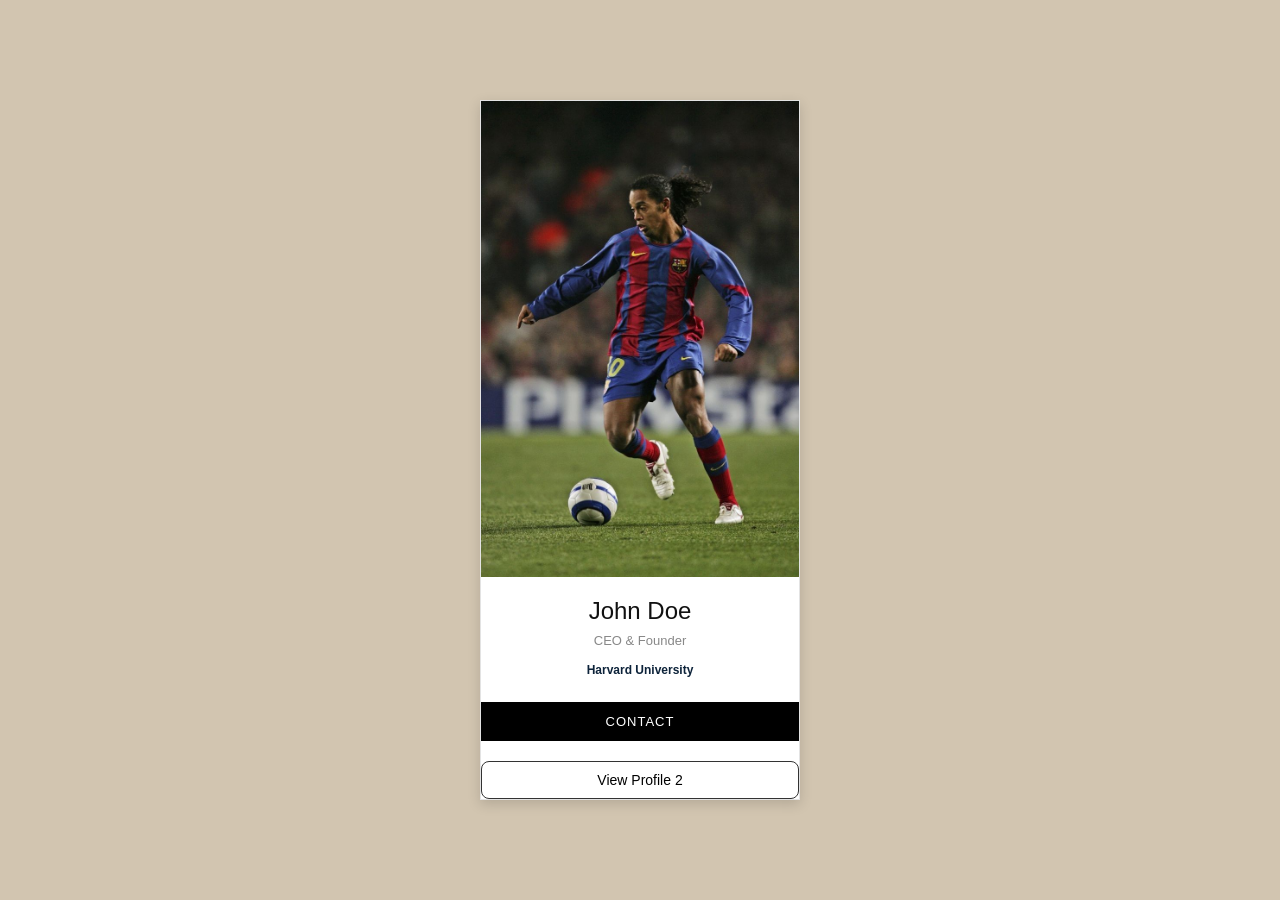
<file: profile1.html>
<!DOCTYPE html>
<html>
<head>
    <meta charset="UTF-8">
    <meta name="viewport" content="width=device-width, initial-scale=1.0">
    <title>Profile 1</title>
    <link rel="stylesheet" href="style.css">
</head>
<body>
    <div class="card">
        <img src="img/picture1.jpg" alt="cat">
        <h1 class="title">John Doe</h1>
        <p class="subtitle">CEO & Founder</p>
        <p class="university">Harvard University</p>
        <a href="#" class="contact">CONTACT</a>
        <a href="profile2.html" class="switch-profile">View Profile 2</a>
    </div>
</body>
</html>
</file>
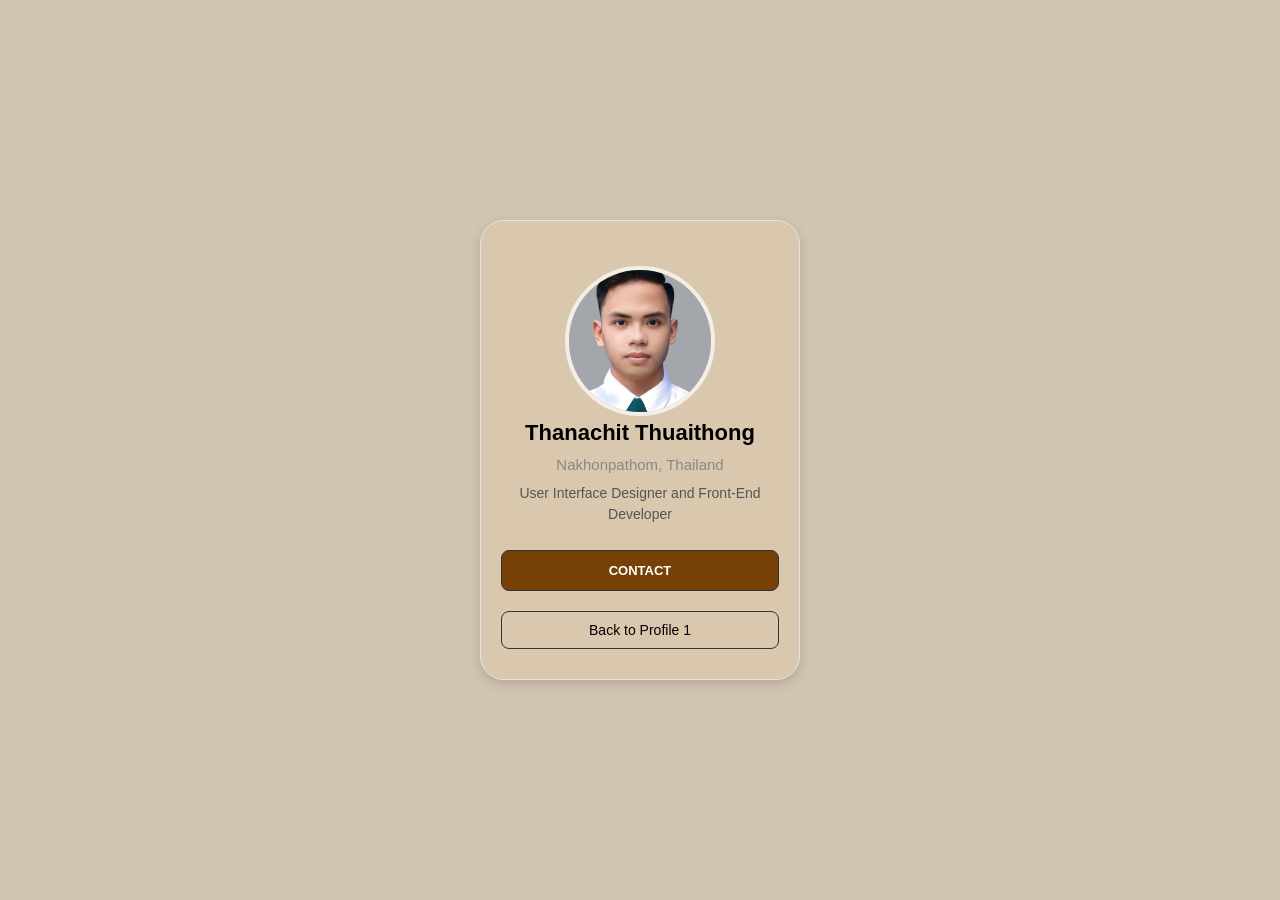
<file: profile2.html>
<!DOCTYPE html>
<html>
<head>
    <meta charset="UTF-8">
    <meta name="viewport" content="width=device-width, initial-scale=1.0">
    <title>Profile 2</title>
    <link rel="stylesheet" href="style.css">
</head>
<body>
    <div class="card-sec">
        <img class="img-sec" src="img/รูป นศศ. 1 310KB.jpg" alt="person">
        <h1 class="title-sec">Thanachit Thuaithong</h1>
        <p class="location-sec">Nakhonpathom, Thailand</p>
        <p class="desc-sec">User Interface Designer and Front-End Developer</p>
        <a href="#" class="btn-sec">CONTACT</a>
        <a href="profile1.html" class="switch-profile">Back to Profile 1</a>
    </div>
</body>
</html>
</file>
<file: style.css>
* {
    margin: 0;
    padding: 0;
    box-sizing: border-box;
    font-family: Arial, Helvetica, sans-serif;
}


body {
    background-color: rgba(138, 102, 47, 0.377);
    display: flex;
    justify-content: center;
    align-items: center;
    min-height: 100vh;
    padding: 40px 0;
}

.card {
    background-color: #ffffff; 
    width: 320px;
    text-align: center;
    box-shadow: 0 4px 12px rgba(0, 0, 0, 0.15); 
    border: 1px solid #e3e3e3;
}

.card img {
    width: 100%;             
    height: 100%;           
    object-fit:cover;       
    display: block;
}

.card .title {
    font-size: 24px;
    color: #111111;
    font-weight: 500;
    margin-top: 20px;       
    margin-bottom: 8px;
}

.card .subtitle {
    font-size: 13px;
    color: #888888;
    margin-bottom: 15px;
}

.card .university {
    font-size: 12px;
    color: #0d233a;
    font-weight: bold;
    margin-bottom: 25px; 
}

.card .contact {
    display: block;
    background-color: #000000; 
    color: #ffffff;           
    text-decoration: none;    
    padding: 12px 0;          
    font-size: 13px;
    text-transform: uppercase;
    letter-spacing: 1px;       
}

/* Second Card */

.card-sec {
    background-color: #fcd59c27; 
    width: 320px;
    text-align: center;
    box-shadow: 0 4px 12px rgba(0, 0, 0, 0.15); 
    border: 1px solid #e3e3e3;
    border-radius: 24px;
    padding: 30px 20px;
}

.img-sec {
    width: 150px;
    height: 150px;
    border-radius: 50%;
    object-fit: cover;
    border: 4px solid rgba(255, 255, 255, 0.7);
    margin-top: 15px;
}

.title-sec {
    font-size: 22px;
    font-weight: 600;     
    margin-bottom: 10px;
}

.desc-sec {
    font-size: 14px;
    line-height: 1.5;
    color: #555555;
    margin-bottom: 25px;
}

.location-sec {
    font-size: 15px;
    color: #888888;
    margin-bottom: 10px;
}

.btn-sec {
    display: block;
    background-color: hsl(32, 93%, 24%);
    color: #ffffff;
    text-decoration: none;
    padding: 12px 0;
    border: 1px solid #333333;
    border-radius: 8px;
    font-weight: bold;
    font-size: 13px;
}
 
.switch-profile {
    display: block;
    margin-top: 20px;
    text-decoration: none;
    color: #000000;
    font-size: 14px;
    border: 1px solid #333333;
    border-radius: 8px;
    padding: 10px 0;
}
</file>
